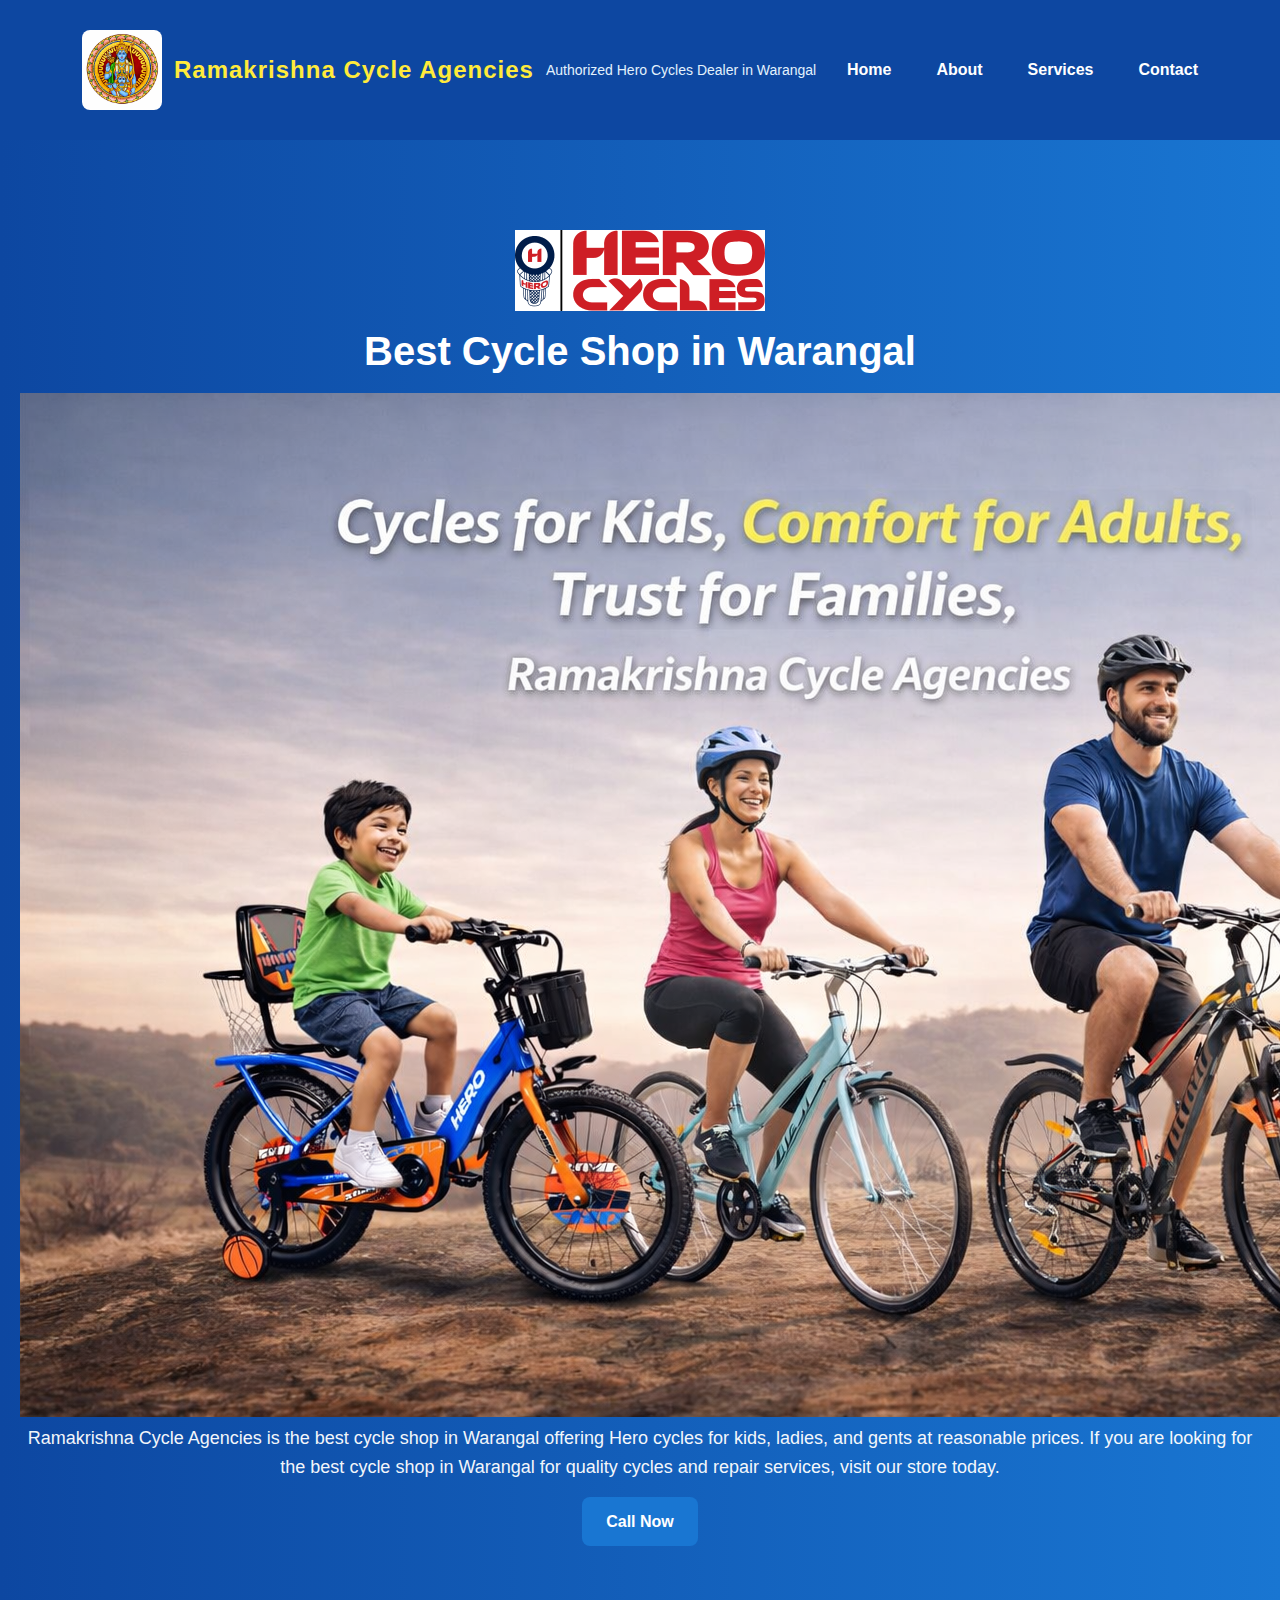
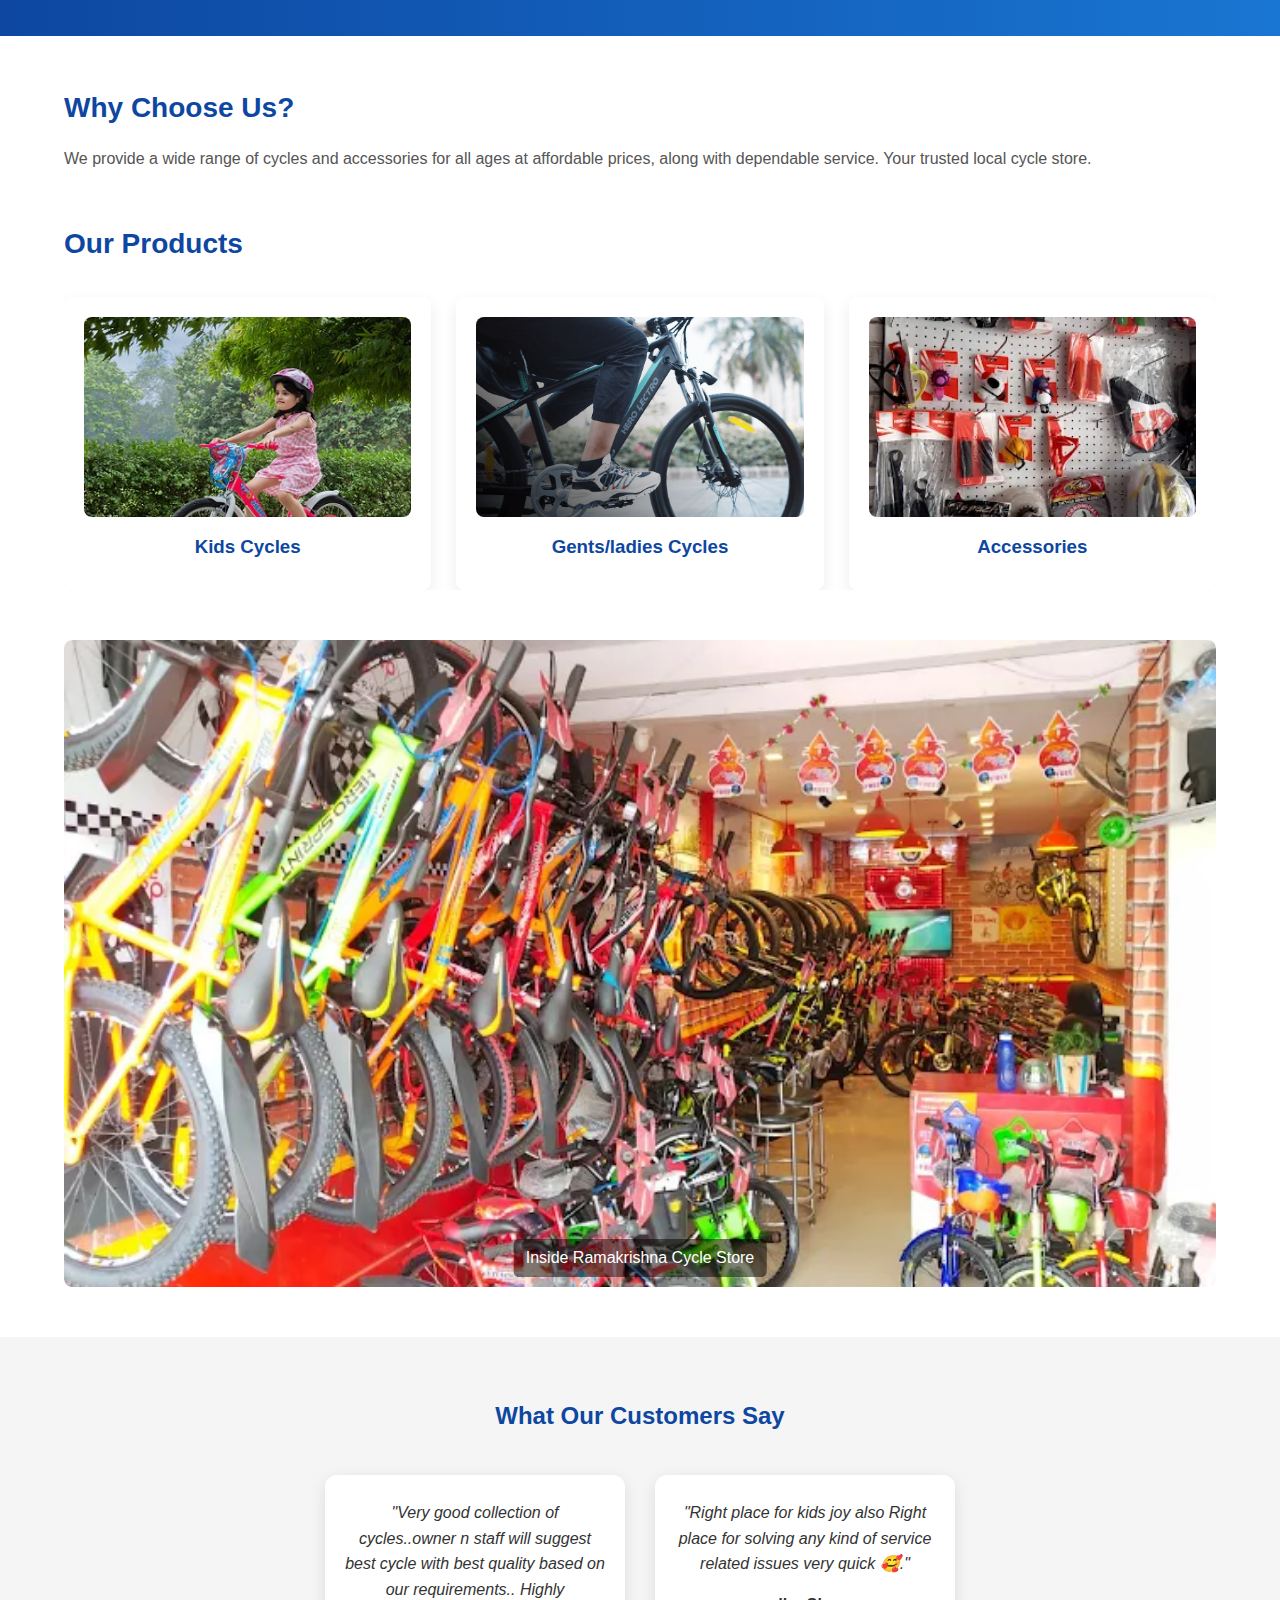
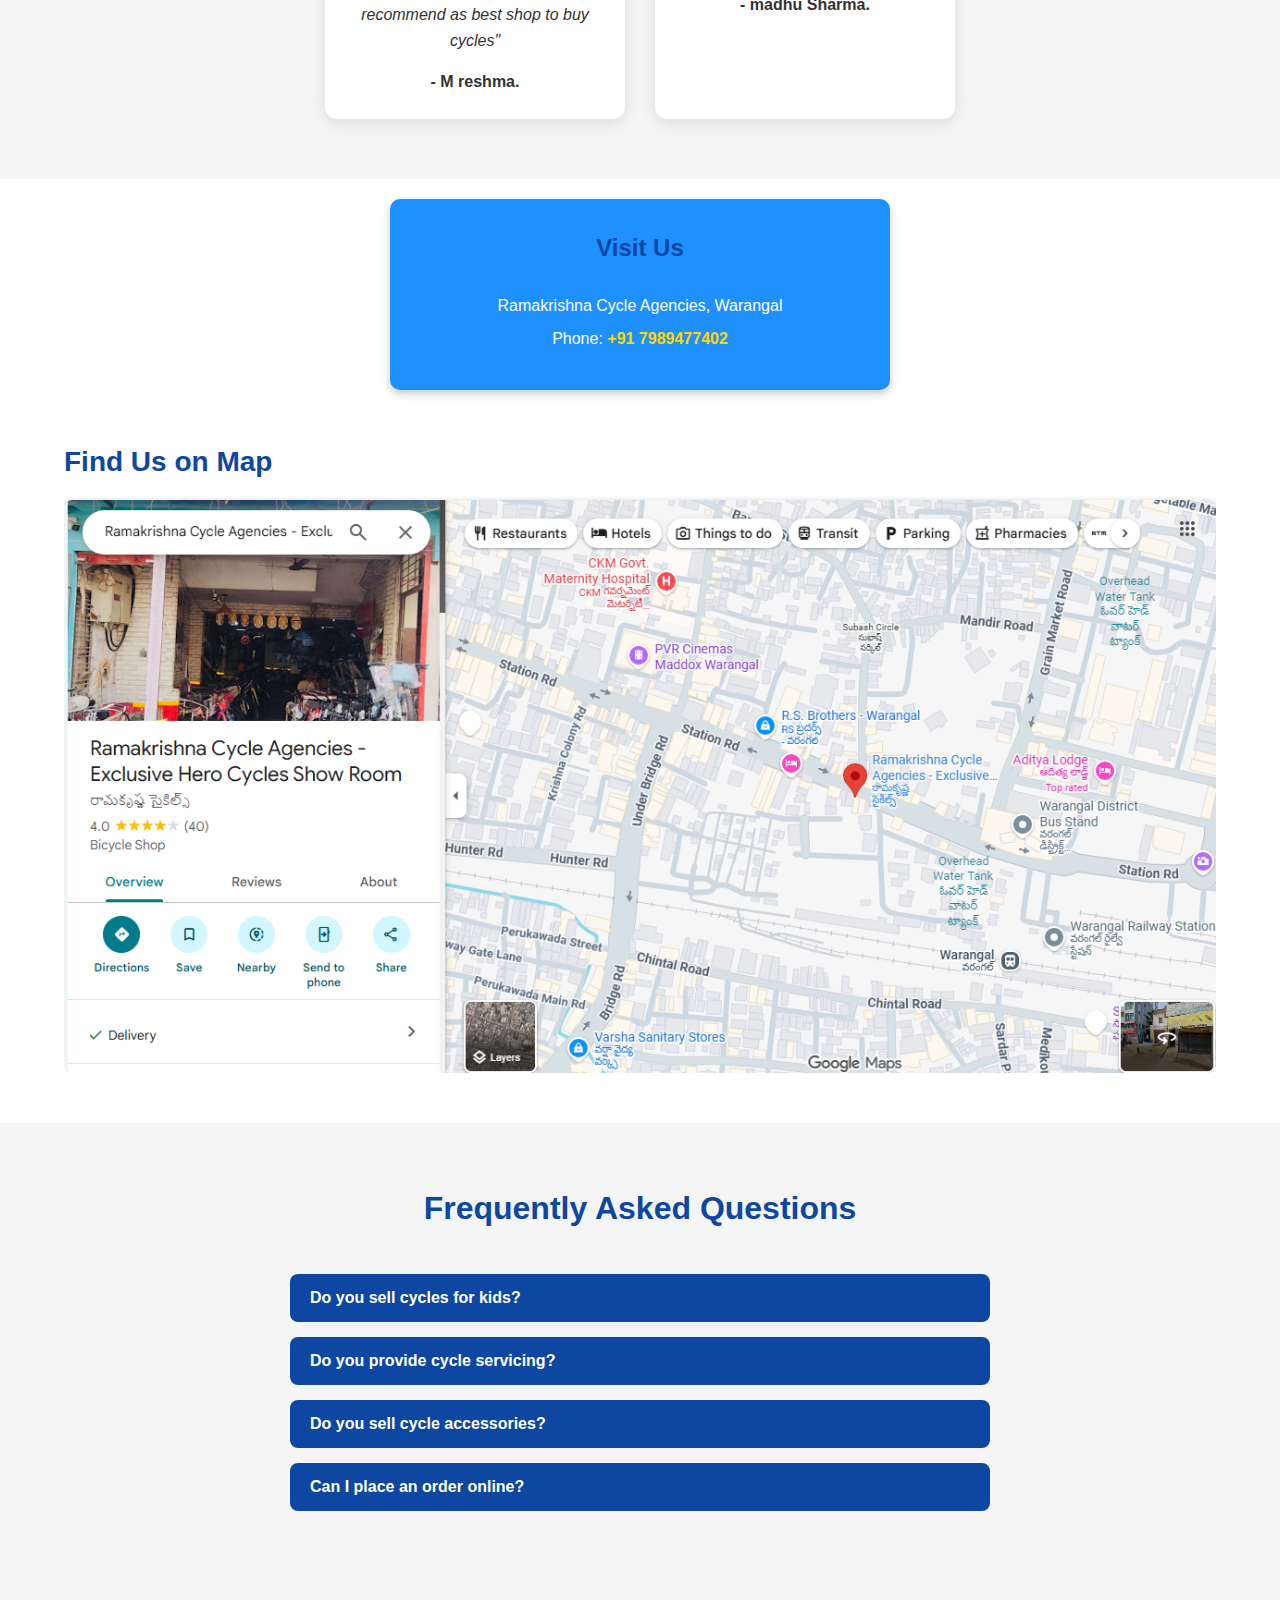
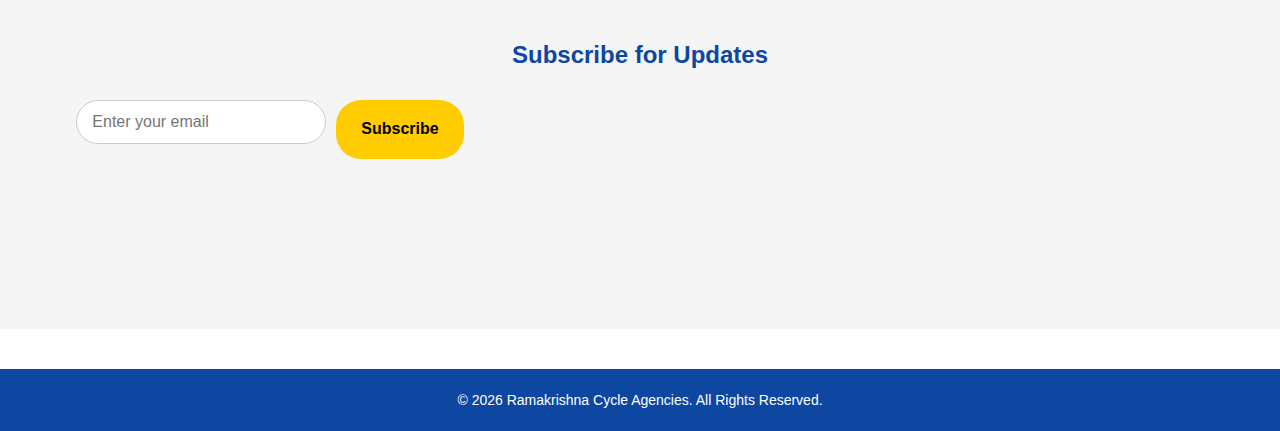
<file: index.html>
<!DOCTYPE html>
<html lang="en">
<head>

    <!-- Basic Meta -->
    <meta charset="UTF-8">
    <meta name="viewport" content="width=device-width, initial-scale=1.0">

    <!-- Page Title -->
    <title>Ramakrishna Cycle Agencies | Hero Cycles Dealer in Warangal</title>

    <!-- Google Site Verification -->
    <meta name="google-site-verification" content="O8-O1i3swSOPutZ12j6oSMK2O_4yjzUO8wM95yh2hy4" />

    <!-- Meta Description -->
    <meta name="description" content="Ramakrishna Cycle Agencies on Station Road, Warangal is a trusted Hero Cycles dealer. Get the best bicycles, e-bikes, and cycle services for all ages.">

    <!-- Meta Keywords (Optional) -->
    <meta name="keywords" content="Hero Cycles Dealer in Warangal, Ramakrishna Cycle Agencies, Cycle Shop in Warangal, Station Road Cycles, Bicycle Dealer near me, Hero Cycles Warangal">

    <!-- Geo Tags for Local SEO -->
   <meta name="geo.region" content="IN-TG">
   <meta name="geo.placename" content="Station Road, Warangal">
   <meta name="geo.position" content="17.97513;79.60397">
   <meta name="ICBM" content="17.97513,79.60397">


    <!-- Canonical URL -->
    <link rel="canonical" href="https://sspp-projects.github.io/Ramakrishnacycles/">

    <!-- Open Graph (Social Sharing) -->
    <meta property="og:title" content="Ramakrishna Cycle Agencies | Hero Cycles Dealer in Warangal">
    <meta property="og:description" content="Ramakrishna Cycle Agencies on Station Road, Warangal is a trusted Hero Cycles dealer. Get the best bicycles, e-bikes, and cycle services for all ages.">
    <meta property="og:url" content="https://sspp-projects.github.io/Ramakrishnacycles/">
    <meta property="og:type" content="website">
    <meta property="og:site_name" content="Ramakrishna Cycle Agencies">
    <meta property="og:image" content="https://sspp-projects.github.io/Ramakrishnacycles/store.jpg">

 <!-- Schema / JSON-LD Structured Data -->
    <script type="application/ld+json">
{
  "@context": "https://schema.org",
  "@type": "Organization",
  "name": "Ramakrishna Cycle  Agencies",
  "alternateName": "Ramakrishna Cycle  Agencies Warangal",
  "url": "https://sspp-projects.github.io/Ramakrishnacycles/index.html",
  "logo": "https://sspp-projects.github.io/Ramakrishnacycles/rknl.jpg",
  "contactPoint": {
    "@type": "ContactPoint",
    "telephone": "+91 7989477402",
    "contactType": "customer service",
    "areaServed": "IN",
    "availableLanguage": ["Telugu","en"]
  },
  "sameAs": [
    "https://www.instagram.com/ramakrishnacycles/",
    "https://www.facebook.com/p/Ramakrishna-Cycle-Agencies-100068135426100/",
    "https://sspp-projects.github.io/Ramakrishnacycles/"
  ]
}
</script>

    <script type="application/ld+json">
{
  "@context": "https://schema.org",
  "@type": "LocalBusiness",
  "name": "Ramakrishna Cycle  Agencies",
  "image": "https://sspp-projects.github.io/Ramakrishnacycles/rknl.jpg",
  "@id": "",
  "url": "https://sspp-projects.github.io/Ramakrishnacycles/index.html",
  "telephone": "+91 7989477402",
  "address": {
    "@type": "PostalAddress",
    "streetAddress": "Opp: Current Office, Station Rd,",
    "addressLocality": "Warangal",
    "postalCode": "506002",
    "addressCountry": "IN"
  },
  "geo": {
    "@type": "GeoCoordinates",
    "latitude": 17.97512989569752,
    "longitude": 79.60396691297284
  },
  "openingHoursSpecification": {
    "@type": "OpeningHoursSpecification",
    "dayOfWeek": [
      "Monday",
      "Tuesday",
      "Thursday",
      "Wednesday",
      "Friday",
      "Saturday",
      "Sunday"
    ],
    "opens": "10:30",
    "closes": "19:30"
  },
  "sameAs": [
    "https://www.facebook.com/p/Ramakrishna-Cycle-Agencies-100068135426100/",
    "https://www.instagram.com/ramakrishnacycles/",
    "https://sspp-projects.github.io/Ramakrishnacycles/"
  ] 
}
</script>

    <!-- Google tag (gtag.js) -->
<script async src="https://www.googletagmanager.com/gtag/js?id=G-SD5NH0K8G8"></script>
<script>
  window.dataLayer = window.dataLayer || [];
  function gtag(){dataLayer.push(arguments);}
  gtag('js', new Date());

  gtag('config', 'G-SD5NH0K8G8');
</script>


<!--Main Menu File-->
    <link rel="stylesheet" href="style.css">
</head>
<body class="home-page">

<header>
    <nav>
        <div class="logo">
            <img src="rknl.jpg" alt="Ramakrishna Cycle Agencies Logo">
            <h1>Ramakrishna Cycle Agencies</h1>
            <p class="tagline">Authorized Hero Cycles Dealer in Warangal</p>
        </div>

        <ul>
            <li><a href="index.html">Home</a></li>
            <li><a href="about.html">About</a></li>
            <li><a href="services.html">Services</a></li>
            <li><a href="contact.html">Contact</a></li>
        </ul>
    </nav>
</header>

<div class="banner">
    <img src="herocycles.png" alt="Best cycle shop in Warangal - Ramakrishna Cycle Agencies" class="banner-logo">

<h2>Best Cycle Shop in Warangal</h2>
     <img src="Cyclinggenerations.png" 
         alt="Ramakrishna Cycle Agencies Warangal" 
         class="banner-logo">
   <p>
    Ramakrishna Cycle Agencies is the best cycle shop in Warangal offering Hero cycles for kids, ladies, and gents at reasonable prices. 
    If you are looking for the best cycle shop in Warangal for quality cycles and repair services, visit our store today.
   </p>

    <!-- Call Now Button -->
<a href="#" class="btn" id="callBtn">Call Now</a>

<!-- Script -->
<script>
document.getElementById('callBtn').addEventListener('click', function() {
    // Open the phone dialer
    window.location.href = "tel:+917989477402";
});
</script>

</div>

<div class="section">
    <h2>Why Choose Us?</h2>
    <p>
        We provide a wide range of cycles and accessories for all ages at affordable prices,
        along with dependable service. Your trusted local cycle store.
    </p>
</div>
<div class="section">
    <h2>Our Products</h2>

    <div class="cards">
        <div class="card">
            <img src="kids.jpg" alt="Kids Cycle">
            <h3>Kids Cycles</h3>
        </div>

        <div class="card">
            <img src="cycling.jpg" alt="Cycling for all generations">
            <h3>Gents/ladies Cycles</h3>
        </div>

        <div class="card">
            <img src="acc.jpg" alt="Cycle Accessories">
            <h3>Accessories</h3>
        </div>
    </div>
</div>
<div class="section">
    <img src="store.jpg" 
         alt="Inside Ramakrishna Cycle Store" 
         style="width:100%; border-radius:8px;">
         <div class="overlay-subhead">Inside Ramakrishna Cycle Store</div>
</div>
<section class="testimonials">
    <h2>What Our Customers Say</h2>
    <div class="testimonial-cards">
        <div class="testimonial-card">
            <p>"Very good collection of cycles..owner n staff will suggest best cycle with best quality based on our requirements.. Highly recommend as best shop to buy cycles"</p>
            <h4>- M reshma.</h4>
        </div>
        <div class="testimonial-card">
            <p>"Right place for kids joy also Right place for solving any kind of service related issues very quick 🥰."</p>
            <h4>- madhu Sharma.</h4>
        </div>
    </div>
</section>
<section class="contact-info">
    <h2>Visit Us</h2>
    <p>Ramakrishna Cycle Agencies, Warangal</p>
    <p>Phone: <a href="tel:+917989477402">+91 7989477402</a></p>
</section>
<section class="section">
    <h2>Find Us on Map</h2>

    <a href="https://www.google.com/maps/place/Ramakrishna+Cycle+Agencies+-+Exclusive+Hero+Cycles+Show+Room/@17.9749462,79.6008663,17z" target="_blank">
        <img src="maps.jpg" alt="Ramakrishna Cycle Agencies Map" style="width:100%; border-radius:8px; box-shadow:0 2px 6px rgba(0,0,0,0.3);">
    </a>
</section>


<section class="faq">
    <h2>Frequently Asked Questions</h2>

    <div class="faq-item">
        <button class="faq-question">Do you sell cycles for kids?</button>
        <div class="faq-answer">
            <p>Yes! We offer a wide range of Hero Cycles specifically for kids of all age groups.</p>
        </div>
    </div>

    <div class="faq-item">
        <button class="faq-question">Do you provide cycle servicing?</button>
        <div class="faq-answer">
            <p>Absolutely! Our store provides reliable servicing and maintenance for all types of Hero Cycles.</p>
        </div>
    </div>

    <div class="faq-item">
        <button class="faq-question">Do you sell cycle accessories?</button>
        <div class="faq-answer">
            <p>Yes, we have a full range of accessories including helmets, bells, baskets, and lights.</p>
        </div>
    </div>

    <div class="faq-item">
        <button class="faq-question">Can I place an order online?</button>
        <div class="faq-answer">
            <p>Currently, we only accept orders only local delivery or visiting our store directly.</p>
        </div>
    </div>
</section>


<section class="newsletter">
    <h2>Subscribe for Updates</h2>
    <form>
        <input type="email" placeholder="Enter your email">
        <button type="submit">Subscribe</button>
    </form>
</section>

    <section class="faq">
        <script type="application/ld+json">
{
  "@context": "https://schema.org",
  "@type": "FAQPage",
  "mainEntity": [{
    "@type": "Question",
    "name": "Do you sell cycles for kids?",
    "acceptedAnswer": {
      "@type": "Answer",
      "text": "Yes! We offer a wide range of Hero Cycles specifically for kids of all age groups."
    }
  },{
    "@type": "Question",
    "name": "Do you provide cycle servicing?",
    "acceptedAnswer": {
      "@type": "Answer",
      "text": "Absolutely! Our store provides reliable servicing and maintenance for all types of Hero Cycles."
    }
  },{
    "@type": "Question",
    "name": "Do you sell cycle accessories?",
    "acceptedAnswer": {
      "@type": "Answer",
      "text": "Yes, we have a full range of accessories including helmets, bells, baskets, and lights."
    }
  },{
    "@type": "Question",
    "name": "Can I place an order online?",
    "acceptedAnswer": {
      "@type": "Answer",
      "text": "Currently, we only accept orders only local delivery or visiting our store directly."
    }
  }]
}
</script>
        
    </section>


<footer>
    <p>© 2026 Ramakrishna Cycle Agencies. All Rights Reserved.</p>
</footer>
<script src="script.js"></script>

</body>
</html>
</file>
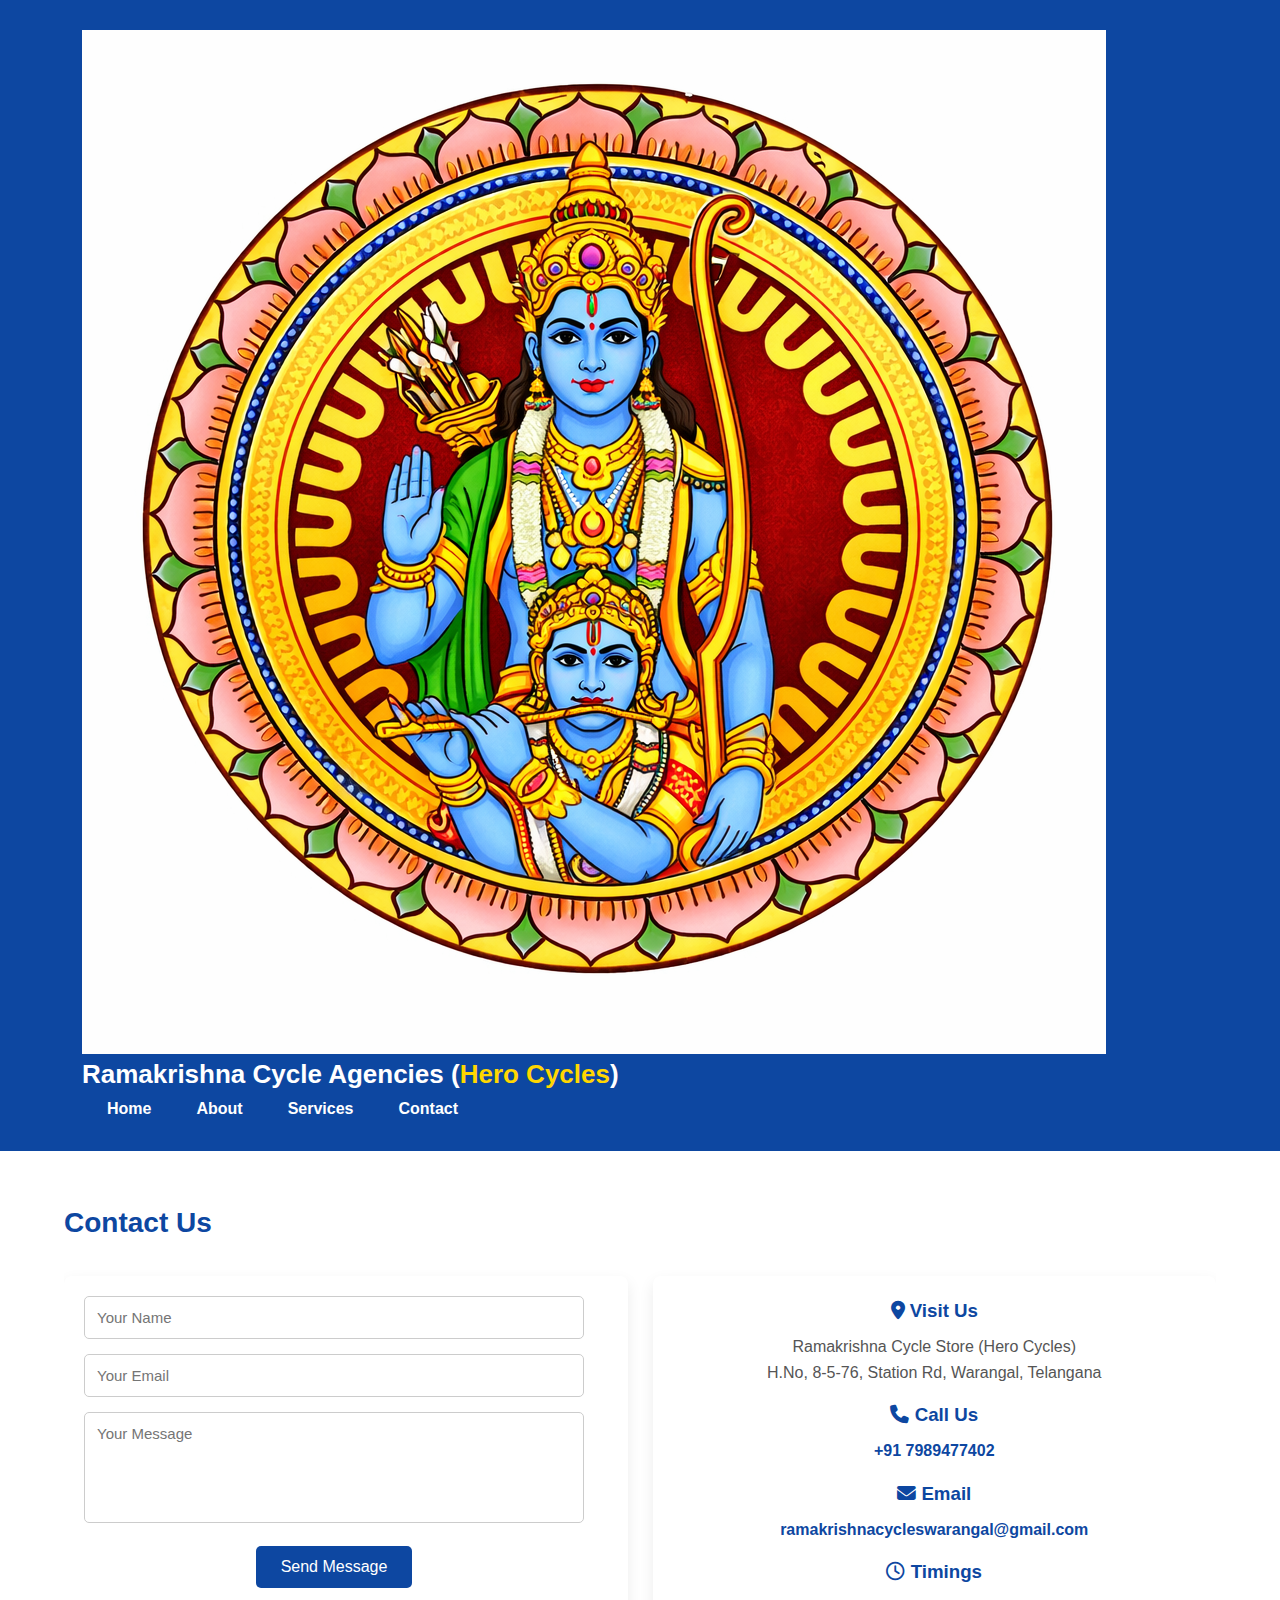
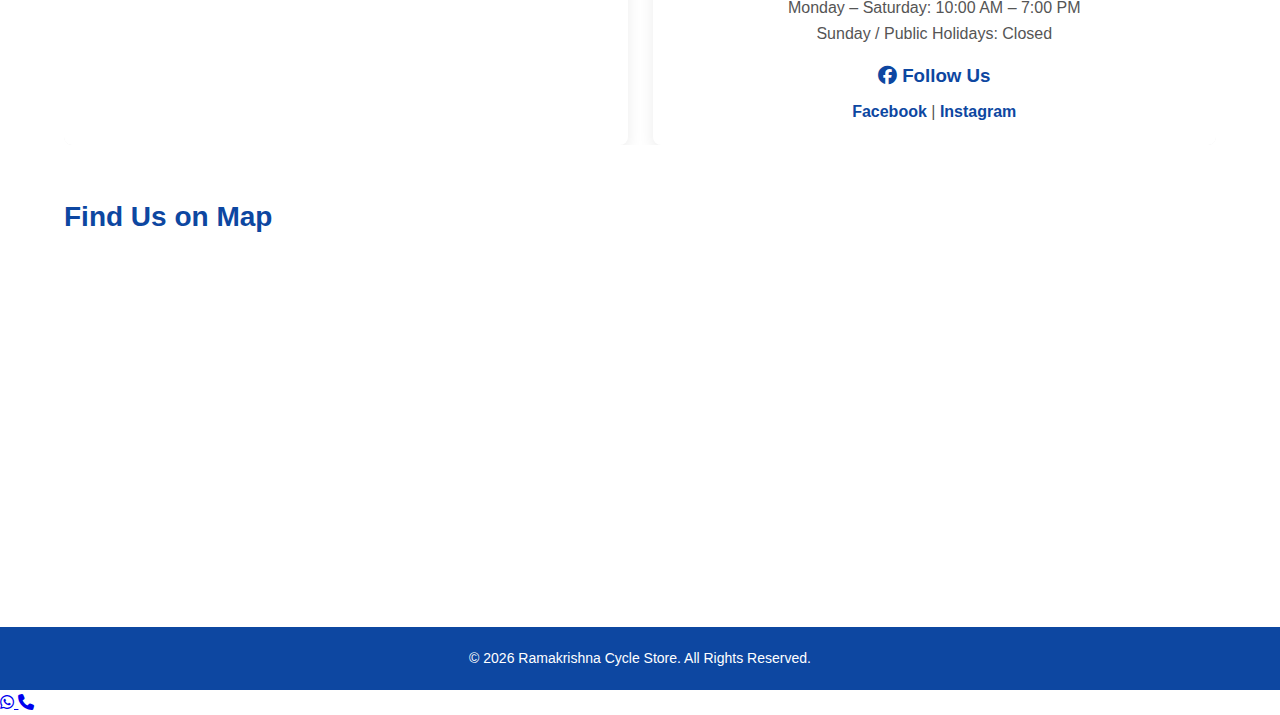
<file: contact.html>
<!DOCTYPE html>
<html lang="en">
<head>

    <!-- Basic Meta -->
    <meta charset="UTF-8">
    <meta name="viewport" content="width=device-width, initial-scale=1.0">

    <!-- Page Title -->
    <title>Contact Ramakrishna Cycle Agencies | Cycle Shop Warangal</title>


    <!-- Meta Description -->
    <meta name="description" content="Get in touch with Ramakrishna Cycle Agencies – top cycle shop in Warangal. Call, visit, or email for Hero cycles, repairs, maintenance & accessories.">

    <!-- Keywords (optional) -->
    <meta name="keywords" content="Ramakrishna Cycle Agencies contact, Cycle shop contact Warangal, Hero Cycles dealer phone number Warangal, Bicycle store Warangal address, Visit cycle shop Hanamkonda, Cycle service Warangal, Book cycle repair Warangal">

    <!-- Canonical -->
    <link rel="canonical" href="https://sspp-projects.github.io/Ramakrishnacycles/contact.html">

       <!-- Open Graph Tags -->
<meta property="og:description" content="Get in touch with Ramakrishna Cycle Agencies – Cycle shop contact Warangal. Call, visit, or email for Hero cycles, repairs, maintenance & accessories.">
<meta property="og:title" content="Cycle shop contact Warangal">
<meta property="og:site_name" content="Ramakrishna Cycle Agencies">
<meta property="og:url" content="https://sspp-projects.github.io/Ramakrishnacycles/contact.html">
<meta property="og:description" content="Get in touch with Ramakrishna Cycle Agencies – Cycle shop contact Warangal. Call, visit, or email for Hero cycles, repairs, maintenance & accessories.">
<meta property="og:type" content="website">
<meta property="og:image" content="https://sspp-projects.github.io/Ramakrishnacycles/rknl.jpg">

       <!-- Geo Meta Tags -->
 <meta name="geo.region" content="IN-TG">
<meta name="geo.placename" content="Station Road, Warangal">
<meta name="geo.position" content="17.97513;79.60397">
<meta name="ICBM" content="17.97513,79.60397">

        <!-- Schema / JSON-LD Structured Data -->
    <script type="application/ld+json">
{
  "@context": "https://schema.org",
  "@type": "LocalBusiness",
  "name": "Ramakrishna Cycle  Agencies",
  "image": "https://sspp-projects.github.io/Ramakrishnacycles/rknl.jpg",
  "@id": "",
  "url": "https://sspp-projects.github.io/Ramakrishnacycles/contact.html",
  "telephone": "+91 7989477402",
  "address": {
    "@type": "PostalAddress",
    "streetAddress": "Opp: Current Office, Station Rd,",
    "addressLocality": "Warangal",
    "postalCode": "506002",
    "addressCountry": "IN"
  },
  "geo": {
    "@type": "GeoCoordinates",
    "latitude": 17.97512989569752,
    "longitude": 79.60396691297284
  },
  "openingHoursSpecification": {
    "@type": "OpeningHoursSpecification",
    "dayOfWeek": [
      "Monday",
      "Tuesday",
      "Thursday",
      "Wednesday",
      "Friday",
      "Saturday",
      "Sunday"
    ],
    "opens": "10:30",
    "closes": "19:30"
  },
  "sameAs": [
    "https://www.facebook.com/p/Ramakrishna-Cycle-Agencies-100068135426100/",
    "https://www.instagram.com/ramakrishnacycles/",
    "https://sspp-projects.github.io/Ramakrishnacycles/"
  ] 
}
</script>
   <!-- Google tag (gtag.js) -->
<script async src="https://www.googletagmanager.com/gtag/js?id=G-DTZYTEXQG4"></script>
<script>
  window.dataLayer = window.dataLayer || [];
  function gtag(){dataLayer.push(arguments);}
  gtag('js', new Date());

  gtag('config', 'G-DTZYTEXQG4');
</script>
    
    <link rel="stylesheet" href="style.css">
    <link rel="stylesheet" href="https://cdnjs.cloudflare.com/ajax/libs/font-awesome/6.5.1/css/all.min.css">

</head>
<body>

<header>
    <nav>
        <h1 class="logo-title">
    <img src="rknl.jpg" alt="Ramakrishna Cycle Agencies Logo" class="logo">
    Ramakrishna Cycle Agencies (<span class="hero-yellow">Hero Cycles</span>)
</h1>

        <ul>
            <li><a href="index.html">Home</a></li>
            <li><a href="about.html">About</a></li>
            <li><a href="services.html">Services</a></li>
            <li><a href="contact.html">Contact</a></li>
        </ul>
    </nav>
</header>

<section class="section">
    <h2>Contact Us</h2>

    <div class="cards">
        <!-- Contact Form -->
        <div class="card">
            <form action="https://formspree.io/f/xdalawvz" method="POST">

    <input type="text" name="name" placeholder="Your Name" required>

    <input type="email" name="email" placeholder="Your Email" required>

    <textarea name="message" rows="5" placeholder="Your Message" required></textarea>

    <button type="submit">Send Message</button>

</form>

        </div>

        <!-- Visit Us -->
        <div class="card">
            <h3><i class="fa-solid fa-location-dot"></i> Visit Us</h3>
            <p>
                Ramakrishna Cycle Store (Hero Cycles)<br>
                H.No, 8-5-76, Station Rd,  Warangal, Telangana
            </p>

            <h3 style="margin-top:15px;">
                <i class="fa-solid fa-phone"></i> Call Us
            </h3>
            <p>
                <a href="tel:+91 7989477402">+91 7989477402</a>
            </p>
            <h3 style="margin-top:15px;"><i class="fa-solid fa-envelope"></i> Email</h3>
    <p>
        <a href="mailto:info@ramakrishnacycles.com">ramakrishnacycleswarangal@gmail.com</a>
    </p>
    
    <h3 style="margin-top:15px;"><i class="fa-regular fa-clock"></i> Timings</h3>
    <p>
        Monday – Saturday: 10:00 AM – 7:00 PM<br>
        Sunday / Public Holidays: Closed
    </p>


    <h3 style="margin-top:15px;"><i class="fa-brands fa-facebook"></i> Follow Us</h3>
    <p>
        <a href="https://www.facebook.com/people/Ramakrishna-Cycle-Agencies/100068135426100/?locale=hi_IN" target="_blank">Facebook</a> |
        <a href="https://www.instagram.com/ramakrishnacycles/" target="_blank">Instagram</a>
    </p>
        </div>
    </div>
</section>

<!-- Google Map -->
<section class="section">
    <h2>Find Us on Map</h2>

    <iframe 
        src="https://www.google.com/maps?q=Warangal%20Telangana&output=embed"
        width="100%"
        height="300"
        style="border:0; border-radius:8px;"
        loading="lazy">
    </iframe>
</section>

<footer>
    <p>© 2026 Ramakrishna Cycle Store. All Rights Reserved.</p>
</footer>

<!-- WhatsApp -->
<a href="https://wa.me/+91 7989477402" class="whatsapp-float" target="_blank">
    <i class="fa-brands fa-whatsapp"></i>
</a>

<!-- Call -->
<a href="tel:+91 7989477402" class="call-float">
    <i class="fa-solid fa-phone"></i>
</a>
</body>
</html>
</file>
<file: style.css>
/* =====================
   GLOBAL RESET
===================== */
* {
    margin: 0;
    padding: 0;
    box-sizing: border-box;
    font-family: "Segoe UI", Arial, sans-serif;
}

body {
    background-color: #f5f7fa;
    color: #333;
    line-height: 1.6;
}

/* =====================
   HEADER & NAVBAR
===================== */
header {
    background: #0d47a1;
    position: sticky;
    top: 0;
    z-index: 1000;
}

nav {
    width: 90%;
    margin: auto;
    display: flex;
    justify-content: space-between;
    align-items: center;
    padding: 15px 0;
}

nav h1 {
    color: #fff;
    font-size: 26px;
    font-weight: bold;
}

nav ul {
    list-style: none;
    display: flex;
}

nav ul li {
    margin-left: 25px;
}

nav ul li a {
    color: #fff;
    text-decoration: none;
    font-size: 16px;
    font-weight: 500;
    transition: 0.3s;
}

nav ul li a:hover {
    color: #ffeb3b;
}

/* =====================
   HERO / BANNER
===================== */
.banner {
    background: linear-gradient(to right, #0d47a1, #1976d2);
    color: white;
    text-align: center;
    padding: 90px 20px;
}

.banner h2 {
    font-size: 40px;
    margin-bottom: 10px;
}

.banner p {
    font-size: 18px;
    opacity: 0.95;
}

/* =====================
   SECTIONS
===================== */
.section {
    width: 90%;
    max-width: 1100px;
    margin: 50px auto;
}

.section h2 {
    font-size: 28px;
    color: #0d47a1;
    margin-bottom: 15px;
}

.section p {
    font-size: 16px;
    color: #555;
}

/* =====================
   CARDS (SERVICES)
===================== */
.cards {
    margin-top: 25px;
    display: grid;
    grid-template-columns: repeat(auto-fit, minmax(250px, 1fr));
    gap: 25px;
}

.card {
    background: #fff;
    padding: 25px;
    border-radius: 8px;
    box-shadow: 0 6px 15px rgba(0,0,0,0.08);
    transition: transform 0.3s, box-shadow 0.3s;
}

.card h3 {
    color: #0d47a1;
    margin-bottom: 10px;
}

.card:hover {
    transform: translateY(-6px);
    box-shadow: 0 12px 25px rgba(0,0,0,0.12);
}

/* =====================
   CONTACT FORM
===================== */
form {
    max-width: 500px;
}

form input,
form textarea {
    width: 100%;
    padding: 12px;
    margin-bottom: 15px;
    border: 1px solid #ccc;
    border-radius: 5px;
    font-size: 15px;
}

form textarea {
    resize: none;
}

form button {
    background: #0d47a1;
    color: white;
    border: none;
    padding: 12px 25px;
    border-radius: 5px;
    cursor: pointer;
    font-size: 16px;
    transition: 0.3s;
}

form button:hover {
    background: #08306b;
}

/* =====================
   FOOTER
===================== */
footer {
    background: #222;
    color: #bbb;
    text-align: center;
    padding: 18px 10px;
    margin-top: 60px;
}

footer p {
    font-size: 14px;
}

/* =====================
   RESPONSIVE (MOBILE)
===================== */
@media (max-width: 768px) {
    nav {
        flex-direction: column;
    }

    nav ul {
        margin-top: 10px;
        flex-wrap: wrap;
        justify-content: center;
    }

    nav ul li {
        margin: 8px 12px;
    }

    .banner h2 {
        font-size: 30px;
    }

    .section h2 {
        font-size: 24px;
    }
}
.card {
    text-align: center;
}

.card:hover .service-icon {
    transform: scale(1.2);
    transition: 0.3s;
}
.card a {
    color: #0d47a1;
    text-decoration: none;
    font-weight: bold;
}

.card a:hover {
    text-decoration: underline;
}

iframe {
    margin-top: 15px;
}
.logo .tagline {
    color: #e3f2fd;
    font-size: 14px;
}

.btn {
    display: inline-block;
    margin-top: 20px;
    padding: 12px 25px;
    background: #ffeb3b;
    color: #000;
    text-decoration: none;
    font-weight: bold;
    border-radius: 5px;
}

.btn:hover {
    background: #fdd835;
}
.service-icon {
    font-size: 40px;
    color: #0d47a1;
    margin-bottom: 15px;
    display: inline-block;
}
.logo h1 {
    margin-bottom: 2px;
}
.logo {
    line-height: 1.2;
}
.banner .btn {
    margin-left: auto;
    margin-right: auto;
}
.banner-img {
    max-width: 240px;
    margin: 20px auto;
    display: block;
}
.cards {
    display: grid;
    grid-template-columns: repeat(auto-fit, minmax(250px, 1fr));
    gap: 25px;
    margin-top: 30px;
}

.card {
    background: #fff;
    padding: 20px;
    border-radius: 8px;
    text-align: center;
    box-shadow: 0 6px 15px rgba(0,0,0,0.08);
}

.card img {
    width: 100%;
    height: 200px;          /* FIXED HEIGHT */
    object-fit: cover;     /* Horizontal look */
    border-radius: 6px;
    margin-bottom: 15px;
}

.card h3 {
    color: #0d47a1;
    margin-bottom: 8px;
}
.logo {
    display: flex;
    align-items: center;
    gap: 12px;
}

.logo img {
    width: 70px;
    height: auto;
}

.logo-text h1 {
    font-size: 24px;
    color: #fff;
}

.logo-text .tagline {
    font-size: 14px;
    color: #e3f2fd;
}
.logo {
    display: flex;
    align-items: center;
    gap: 12px;
}

.logo img {
    width: 70px;
    height: auto;
}

.logo-text h1 {
    font-size: 24px;
    color: #fff;
}

.logo-text .tagline {
    font-size: 14px;
    color: #e3f2fd;
}
.logo h1 {
    font-size: 28px;
    color: #ffeb3b;
    letter-spacing: 1px;
}
/* ==================== Testimonials Section ==================== */
.testimonials {
    text-align: center;
    padding: 60px 20px;
    background: #f5f5f5;
}
.testimonials h2 {
    color: #0d47a1;
    margin-bottom: 40px;
}
.testimonial-cards {
    display: flex;
    flex-wrap: wrap;
    justify-content: center;
    gap: 30px;
}
.testimonial-card {
    background: #fff;
    padding: 25px 20px;
    border-radius: 12px;
    box-shadow: 0 4px 15px rgba(0,0,0,0.1);
    max-width: 300px;
    transition: transform 0.3s;
}
.testimonial-card:hover {
    transform: translateY(-5px);
}
.testimonial-card p {
    font-style: italic;
    margin-bottom: 15px;
}
.testimonial-card h4 {
    color: #333;
    font-weight: bold;
}

/* ==================== Contact / Location Map ==================== */
.contact-info {
    text-align: center;
    padding: 60px 20px;
}
.contact-info h2 {
    color: #0d47a1;
    margin-bottom: 25px;
}
.contact-info p {
    margin: 8px 0;
    font-size: 16px;
}
.contact-info a {
    color: #0d47a1;
    text-decoration: none;
    font-weight: bold;
}
.contact-info a:hover {
    text-decoration: underline;
}
.contact-info iframe {
    width: 90%;
    max-width: 1000px;
    height: 300px;
    border-radius: 10px;
    margin-top: 20px;
    border: none;
}

/* ==================== Newsletter / Updates ==================== */
.newsletter {
    text-align: center;
    padding: 50px 20px;
    background: #f5f5f5;
}
.newsletter h2 {
    color: #0d47a1;
    margin-bottom: 25px;
}
.newsletter form {
    display: flex;
    justify-content: center;
    flex-wrap: wrap;
    gap: 10px;
}
.newsletter input[type="email"] {
    padding: 12px 15px;
    border-radius: 25px;
    border: 1px solid #ccc;
    width: 250px;
    outline: none;
    font-size: 16px;
}
.newsletter button {
    padding: 12px 25px;
    border-radius: 25px;
    border: none;
    background: #ffcc00;
    color: #000;
    font-weight: bold;
    cursor: pointer;
    transition: 0.3s;
}
.newsletter button:hover {
    background: #e6b800;
}
/* ==================== FAQ Section ==================== */
.faq {
    text-align: center;
    padding: 60px 20px;
    background: #f5f5f5; /* light gray background */
}
.faq h2 {
    color: #0d47a1; /* dark blue heading */
    margin-bottom: 40px;
    font-size: 32px;
    font-weight: bold;
}

/* FAQ Items */
.faq-item {
    max-width: 700px;
    margin: 15px auto;
    text-align: left;
}
.faq-question {
    width: 100%;
    background: #0d47a1; /* dark blue button */
    color: #fff;
    padding: 15px 20px;
    border: none;
    border-radius: 8px;
    cursor: pointer;
    font-size: 16px;
    text-align: left;
    font-weight: bold;
    transition: background 0.3s, transform 0.2s;
}
.faq-question:hover {
    background: #1976d2; /* lighter blue on hover */
    transform: translateY(-2px);
}

/* Answer hidden by default */
.faq-answer {
    max-height: 0;
    overflow: hidden;
    transition: max-height 0.3s ease;
    background: #fff; /* white answer card */
    padding: 0 20px;
    border-radius: 0 0 8px 8px;
    box-shadow: 0 2px 10px rgba(0,0,0,0.1);
}

/* Answer content */
.faq-answer p {
    margin: 15px 0;
    color: #333;
    line-height: 1.5;
}

/* Show answer when active */
.faq-item.active .faq-answer {
    max-height: 200px; /* adjust to fit your content */
}

/* Responsive */
@media (max-width: 768px) {
    .faq h2 {
        font-size: 26px;
    }
    .faq-question {
        font-size: 15px;
        padding: 12px 15px;
    }
    .faq-answer p {
        font-size: 14px;
    }
}

/* ==================== General Page Styles ==================== */
body {
    font-family: Arial, sans-serif;
    margin: 0;
    padding: 0;
    line-height: 1.6;
    color: #333;
    background-color: #fff;
}

/* ==================== Header / Navigation ==================== */
header {
    background: #0d47a1;
    color: #fff;
    padding: 15px 20px;
}
header nav {
    display: flex;
    justify-content: space-between;
    align-items: center;
    flex-wrap: wrap;
}
header .logo img {
    width: 80px;
    border-radius: 8px;
}
header .logo h1 {
    margin: 0;
    font-size: 24px;
}
header .logo p.tagline {
    font-size: 14px;
    margin: 0;
}
header ul {
    list-style: none;
    display: flex;
    gap: 20px;
    padding: 0;
    margin: 0;
}
header ul li a {
    color: #fff;
    text-decoration: none;
    font-weight: bold;
}
header ul li a.active {
    text-decoration: underline;
}

/* ==================== Hero Banner ==================== */
.about-banner {
    text-align: center;
    padding: 50px 20px;
    background: linear-gradient(to right, #0d47a1, #1976d2);
    color: #fff;
    border-radius: 10px;
    margin: 30px 20px;
}
.about-banner h2 {
    font-size: 32px;
    margin-bottom: 20px;
}
.about-banner img.banner-logo {
    width: 250px;
    border-radius: 10px;
    margin-top: 15px;
}

/* ==================== About Sections ==================== */
.about-section {
    max-width: 900px;
    margin: 30px auto;
    padding: 20px;
    text-align: left;
}
.about-section h2 {
    color: #0d47a1;
    margin-bottom: 15px;
    font-size: 28px;
}
.about-section p {
    font-size: 16px;
    line-height: 1.6;
}
.about-section ul {
    list-style: disc;
    margin-left: 25px;
    color: #333;
    font-size: 16px;
}
.about-section ul li {
    margin-bottom: 8px;
}

/* ==================== Button ==================== */
.btn {
    display: inline-block;
    background: #ffcc00;
    color: #000;
    padding: 12px 30px;
    border-radius: 25px;
    text-decoration: none;
    font-weight: bold;
    margin-top: 15px;
    transition: 0.3s;
}
.btn:hover {
    background: #e6b800;
}

/* ==================== Footer ==================== */
footer {
    text-align: center;
    padding: 20px;
    background: #0d47a1;
    color: #fff;
    margin-top: 40px;
}

/* ==================== Responsive ==================== */
@media (max-width: 768px) {
    header nav {
        flex-direction: column;
        align-items: flex-start;
    }
    header ul {
        flex-direction: column;
        gap: 10px;
        margin-top: 10px;
    }
    .about-banner h2 {
        font-size: 26px;
    }
    .about-section h2 {
        font-size: 22px;
    }
    .about-section p, .about-section ul {
        font-size: 15px;
    }
    .about-banner img.banner-logo {
        width: 200px;
    }
}

.faq {
    text-align: center;
    padding: 60px 20px;
    background: #f5f5f5;
}
.faq h2 {
    color: #0d47a1;
    margin-bottom: 40px;
    font-size: 32px;
    font-weight: bold;
}

.faq-item {
    max-width: 700px;
    margin: 15px auto;
    text-align: left;
}

.faq-question {
    width: 100%;
    background: #0d47a1;
    color: #fff;
    padding: 15px 20px;
    border: none;
    border-radius: 8px;
    cursor: pointer;
    font-size: 16px;
    font-weight: bold;
    text-align: left;
    transition: background 0.3s;
}

.faq-question:hover {
    background: #1976d2;
}

.faq-answer {
    max-height: 0;
    overflow: hidden;
    transition: max-height 0.3s ease;
    background: #fff;
    padding: 0 20px;
    border-radius: 0 0 8px 8px;
    box-shadow: 0 2px 10px rgba(0,0,0,0.1);
}

.faq-answer p {
    margin: 15px 0;
    color: #333;
}

.faq-item.active .faq-answer {
    max-height: 200px; /* adjust if longer answer */
}

/* Responsive */
@media (max-width: 768px) {
    .faq h2 {
        font-size: 26px;
    }
    .faq-question {
        font-size: 15px;
        padding: 12px 15px;
    }
    .faq-answer p {
        font-size: 14px;
    }
}

/* Container for image */
.section {
    position: relative;          /* required for overlay */
    max-width: 100%;
    border-radius: 8px;
    overflow: hidden;
}

/* Make image full width and rounded */
.section img {
    width: 100%;
    display: block;
    border-radius: 8px;
}

/* Overlay subheading text */
.section .overlay-subhead {
    position: absolute;           /* overlay on image */
    bottom: 10px;                 /* 10px from bottom */
    left: 50%;                    /* horizontally center */
    transform: translateX(-50%);
    color: #fff;                  /* white text */
    background-color: rgba(0, 0, 0, 0.5); /* semi-transparent black */
    padding: 6px 12px;
    border-radius: 5px;
    font-size: 16px;              /* subheading size */
    font-weight: 500;
    text-align: center;
    pointer-events: none;         /* so clicking on text doesn’t block anything */
}

/* Responsive for smaller screens */
@media (max-width: 768px) {
    .section .overlay-subhead {
        font-size: 14px;
        padding: 4px 10px;
    }
}

service 
/* Hero Cycles Color Classes */
.hero-yellow {
    color: #FFD700;  /* yellow */
    font-weight: bold;
}

.hero-orange {
    color: #FF8C00;  /* orange */
    font-weight: bold;
}

.hero-blue {
    color: #1E90FF;  /* blue */
    font-weight: bold;
}

.hero-shadow {
    text-shadow: 1px 1px 2px rgba(0,0,0,0.4);
}

nav h1 .hero-yellow {
    color: #FFD700 !important;
    font-weight: bold;
}

contact
.hero-yellow {
    color: #FFD700;  /* bright yellow */
    font-weight: bold;
}

indexmap
.section a img {
    transition: transform 0.3s ease;
}

.section a img:hover {
    transform: scale(1.03);
    cursor: pointer;
}

.contact-info {
    background-color: #1E90FF; /* Dodger Blue background */
    color: #ffffff;            /* White text */
    padding: 30px;
    border-radius: 10px;
    text-align: center;
    max-width: 500px;          /* Optional: limit width */
    margin: 20px auto;         /* Center the section */
    box-shadow: 0 4px 8px rgba(0,0,0,0.2);
}

.contact-info a {
    color: #FFD700; /* Phone link in yellow */
    text-decoration: none;
    font-weight: bold;
}

.contact-info a:hover {
    text-decoration: underline;
}
.contact-info {
    background-color: #1E90FF; /* Dodger Blue background */
    color: #ffffff;            /* White text */
    padding: 30px;
    border-radius: 10px;
    text-align: center;
    max-width: 500px;          /* Optional: limit width */
    margin: 20px auto;         /* Center the section */
    box-shadow: 0 4px 8px rgba(0,0,0,0.2);
}

.contact-info a {
    color: #FFD700; /* Phone link in yellow */
    text-decoration: none;
    font-weight: bold;
}

.contact-info a:hover {
    text-decoration: underline;
}
.contact-info {
    background-color: #1E90FF; /* Dodger Blue background */
    color: #ffffff;            /* White text */
    padding: 30px;
    border-radius: 10px;
    text-align: center;
    max-width: 500px;          /* Optional: limit width */
    margin: 20px auto;         /* Center the section */
    box-shadow: 0 4px 8px rgba(0,0,0,0.2);
}

.contact-info a {
    color: #FFD700; /* Phone link in yellow */
    text-decoration: none;
    font-weight: bold;
}

.contact-info a:hover {
    text-decoration: underline;
}
.contact-info {
    background-color: #1E90FF; /* Dodger Blue background */
    color: #ffffff;            /* White text */
    padding: 30px;
    border-radius: 10px;
    text-align: center;
    max-width: 500px;          /* Optional: limit width */
    margin: 20px auto;         /* Center the section */
    box-shadow: 0 4px 8px rgba(0,0,0,0.2);
}

.contact-info a {
    color: #FFD700; /* Phone link in yellow */
    text-decoration: none;
    font-weight: bold;
}

.contact-info a:hover {
    text-decoration: underline;
}
.contact-info {
    background-color: #1E90FF; /* Dodger Blue background */
    color: #ffffff;            /* White text */
    padding: 30px;
    border-radius: 10px;
    text-align: center;
    max-width: 500px;          /* Optional: limit width */
    margin: 20px auto;         /* Center the section */
    box-shadow: 0 4px 8px rgba(0,0,0,0.2);
}

.contact-info a {
    color: #FFD700; /* Phone link in yellow */
    text-decoration: none;
    font-weight: bold;
}

.contact-info a:hover {
    text-decoration: underline;
}


/* Button style */
.btn {
    display: inline-block;       /* Makes the <a> behave like a button */
    padding: 12px 24px;          /* Medium size */
    background-color: #1976d2;   /* Blue background */
    color: white;                /* White text */
    text-decoration: none;       /* Remove underline */
    border-radius: 8px;          /* Rounded corners */
    font-weight: bold;           /* Bold text */
    font-size: 16px;             /* Medium font size */
    transition: background-color 0.3s; /* Smooth hover effect */
}

.btn:hover {
    background-color: #0d47a1;  /* Darker blue on hover */
}

/* Banner Section */

/* Reset default margins/padding */
* {
    margin: 0;
    padding: 0;
    box-sizing: border-box;
}

/* Banner Section */
#banner {
    width: 100%;
    height: 400px;
    overflow: hidden;
    position: relative;
}

/* Full-width image */
#banner img.full-banner {
    width: 100%;
    height: 100%;
    object-fit: cover;
    object-position: center;
    display: block;
}
</file>
